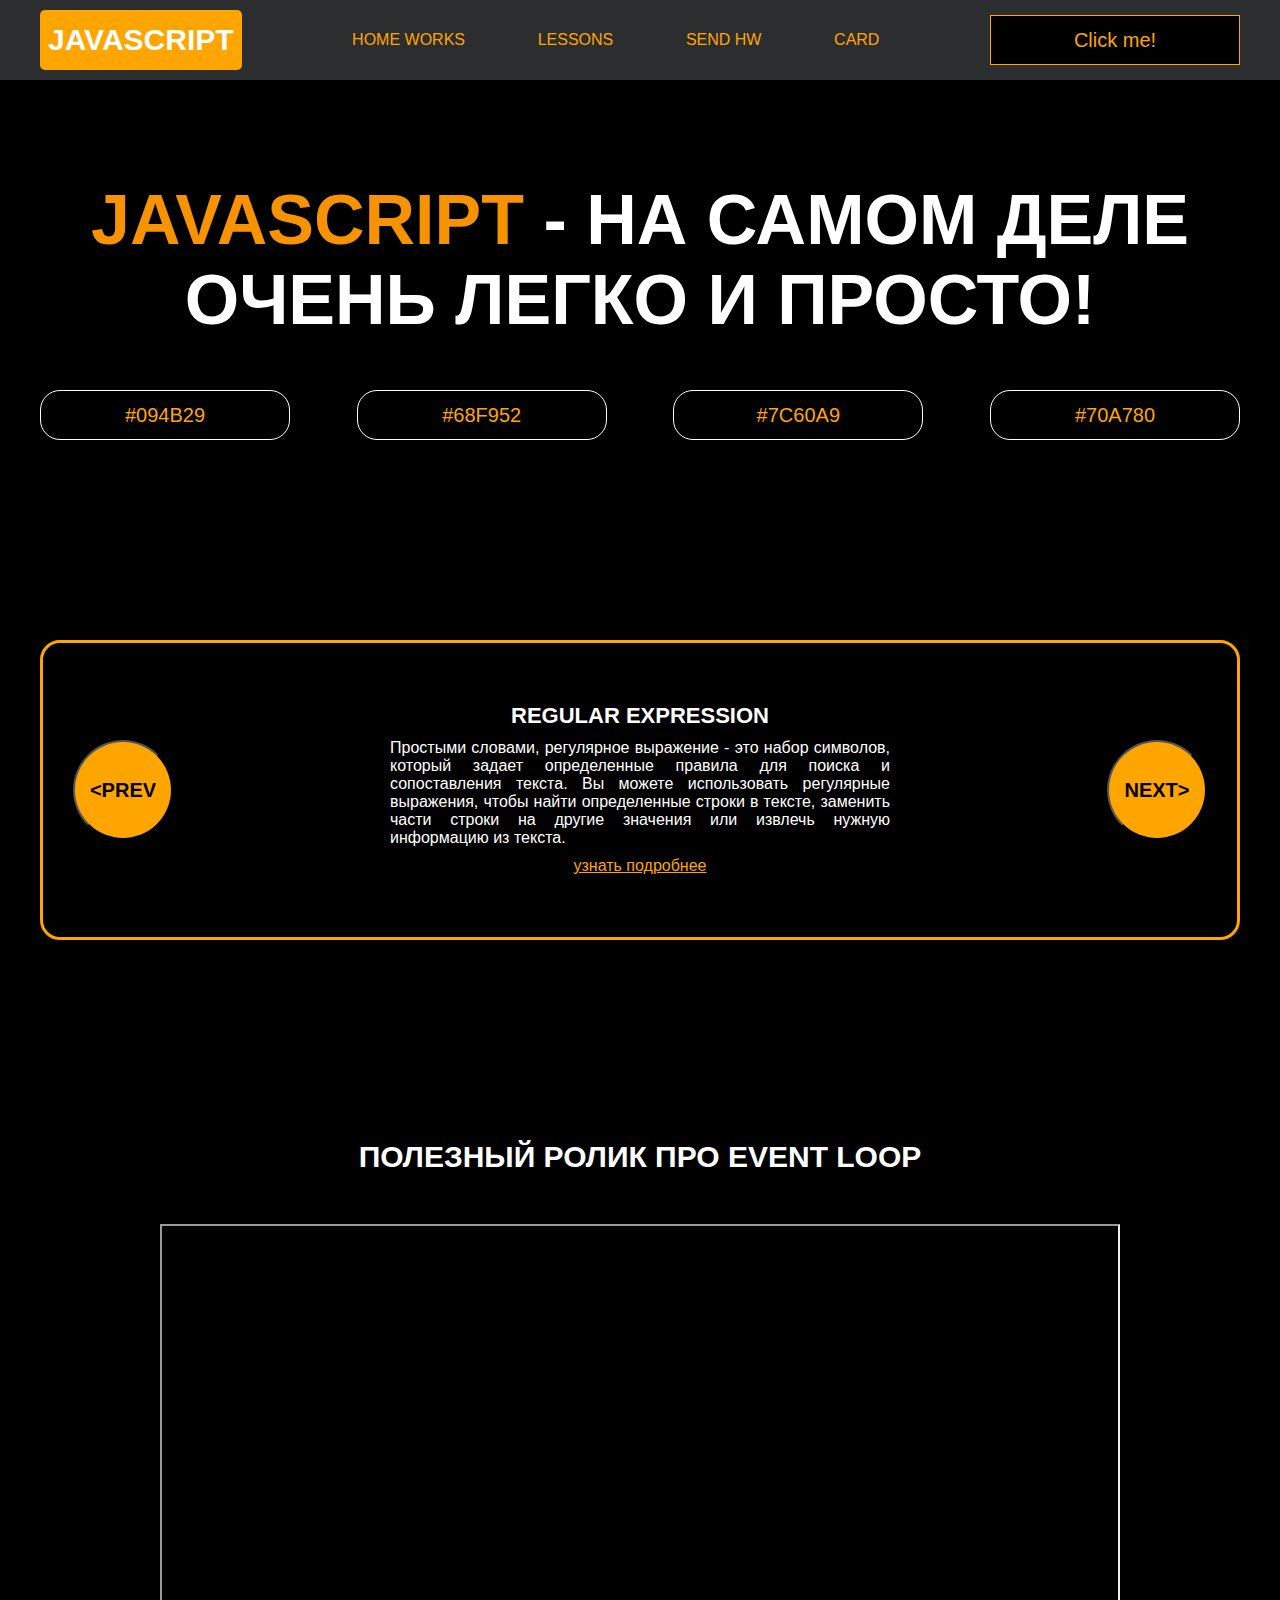
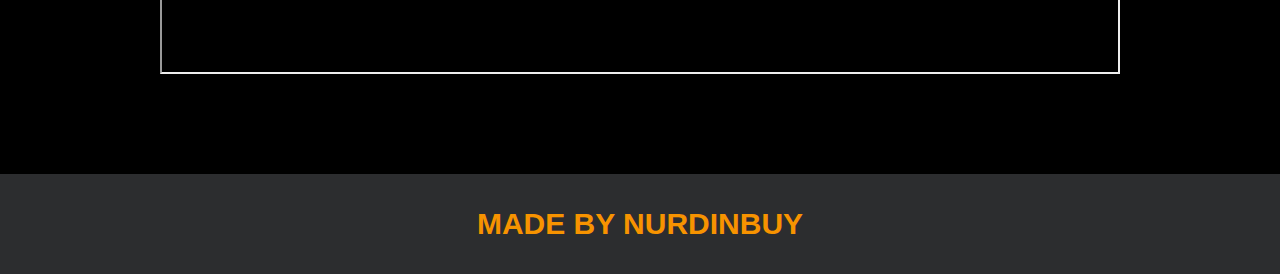
<file: project/project/index.html>
<!DOCTYPE html>
<html lang="en">
<head>
    <meta charset="UTF-8">
    <title>Java Script</title>
    <link rel="stylesheet" href="css/style.css">
    <link rel="stylesheet" href="css/core.css">
</head>
<body>

<div class="wrapper">
    <div class="header">
        <div class="container">
            <div class="inner_header">
                <a href="index.html">
                    <div class="logotype">
                        <h2>JavaScript</h2>
                    </div>
                </a>
                <ul class="menu">
                    <li class="menu_link">
                        <a href="pages/home_works.html">Home Works</a>
                    </li>
                    <li class="menu_link">
                        <a href="pages/lessons.html">Lessons</a>
                    </li>
                    <li class="menu_link">
                        <a href="https://t.me/NurDinBuy16" target="_blank">Send hw</a>
                    </li>
                    <li class="menu_link">
                        <a href="../pages/card.html">Card</a>
                    </li>
                </ul>
                <button class="btn" id="btn-get">Click me!</button>
            </div>
        </div>
    </div>
    <div class="main_block">
        <div class="container">
            <div class="inner_main">
                <h1><strong id="js-color">JavaScript</strong> - на самом деле очень легко и просто!</h1>
                <div class="colors-buttons">
                    <button class="btn btn-color"></button>
                    <button class="btn btn-color"></button>
                    <button class="btn btn-color"></button>
                    <button class="btn btn-color"></button>
                </div>
            </div>
        </div>
    </div>
    <div class="slider_block">
        <div class="container">
            <div class="inner_slider">
                <div class="slider">
                    <button class="btn-slide" id="prev">&lt;prev</button>
                    <div class="slide active_slide">
                        <div class="slide_card">
                            <h3>regular expression</h3>
                            <p>Простыми словами, регулярное выражение - это набор символов, который задает определенные правила для поиска и сопоставления текста. Вы можете использовать регулярные выражения, чтобы найти определенные строки в тексте, заменить части строки на другие значения или извлечь нужную информацию из текста.</p>
                            <a href="https://developer.mozilla.org/ru/docs/Web/JavaScript/Guide/Regular_expressions" target="_blank">узнать подробнее</a>
                        </div>
                    </div>
                    <div class="slide">
                        <div class="slide_card">
                            <h3>recursion</h3>
                            <p>Простыми словами, рекурсия - это, когда функция делает повторяющиеся вызовы самой себя для решения задачи, пока не достигнет определенного условия выхода из рекурсии.</p>
                            <a href="https://learn.javascript.ru/recursion" target="_blank">узнать подробнее</a>
                        </div>
                    </div>
                    <div class="slide">
                        <div class="slide_card">
                            <h3>json</h3>
                            <p>Простыми словами, JSON - это способ представления данных в виде текста, чтобы они могли быть легко поняты и использованы различными программами. Он использует простые правила для описания объектов и массивов, а также для представления простых типов данных, таких как строки, числа, логические значения и т.д.</p>
                            <a href="https://developer.mozilla.org/ru/docs/Learn/JavaScript/Objects/JSON" target="_blank">узнать подробнее</a>
                        </div>
                    </div>
                    <div class="slide">
                        <div class="slide_card">
                            <h3>event loop</h3>
                            <p>Простыми словами, event loop похож на дежурного, который непрерывно проверяет, произошло ли какое-либо событие, и реагирует на него, когда оно происходит. Он имеет список задач, которые нужно выполнить, и он перебирает этот список событий одно за другим, обрабатывая каждое событие, когда оно наступает.</p>
                            <a href="https://highload.today/kak-ustroen-event-loop-v-javascript-parallelnaya-model-i-tsikl-sobytij/" target="_blank">узнать подробнее</a>
                        </div>
                    </div>
                    <button class="btn-slide" id="next">next&gt;</button>
                </div>
            </div>
        </div>
    </div>
    <div class="block_video">
        <div class="container">
            <h3>Полезный ролик про Event Loop</h3>
            <div class="inner_block_video">
                <iframe width="80%" height="450" src="https://www.youtube.com/embed/zDlg64fsQow" title="YouTube video player" frameborder="2" allow="autoplay; clipboard-write; encrypted-media; gyroscope; picture-in-picture; web-share" allowfullscreen></iframe>
            </div>
        </div>
    </div>
    <div class="footer">
        <div class="container">
            <a href="https://www.instagram.com/nurdinbuy/" target="_blank">
                <div class="inner_footer">
                    <h2>Made by NurDinBuy</h2>
                </div>
            </a>
        </div>
    </div>
</div>

<div class="modal">
    <div class="modal_dialog">
        <div class="modal_content">
            <form action="#">
                <div class="modal_close">&times;</div>
                <div class="modal_title">Мы свяжемся с вами как можно быстрее!</div>
                <input required placeholder="Ваше имя" name="name" type="text" class="modal_input">
                <input required placeholder="Ваш номер телефона" name="phone" type="phone" class="modal_input">
                <button class="btn btn_dark btn_min">Перезвонить мне</button>
            </form>
        </div>
    </div>
</div>

<div class="modal">
    <div class="modal_dialog">
        <div class="modal_content">
            <form action="#">
                <div class="modal_close">&times;</div>
                <div class="modal_title">Мы свяжемся с вами как можно быстрее!</div>
                <input required placeholder="Ваше имя" name="name" type="text" class="modal_input">
                <input required placeholder="Ваш номер телефона" name="phone" type="phone" class="modal_input">
                <button class="btn btn_dark btn_min">Перезвонить мне</button>
            </form>
        </div>
    </div>
</div>

</body>
<script src="js/main.js"></script>
</html>
</file>
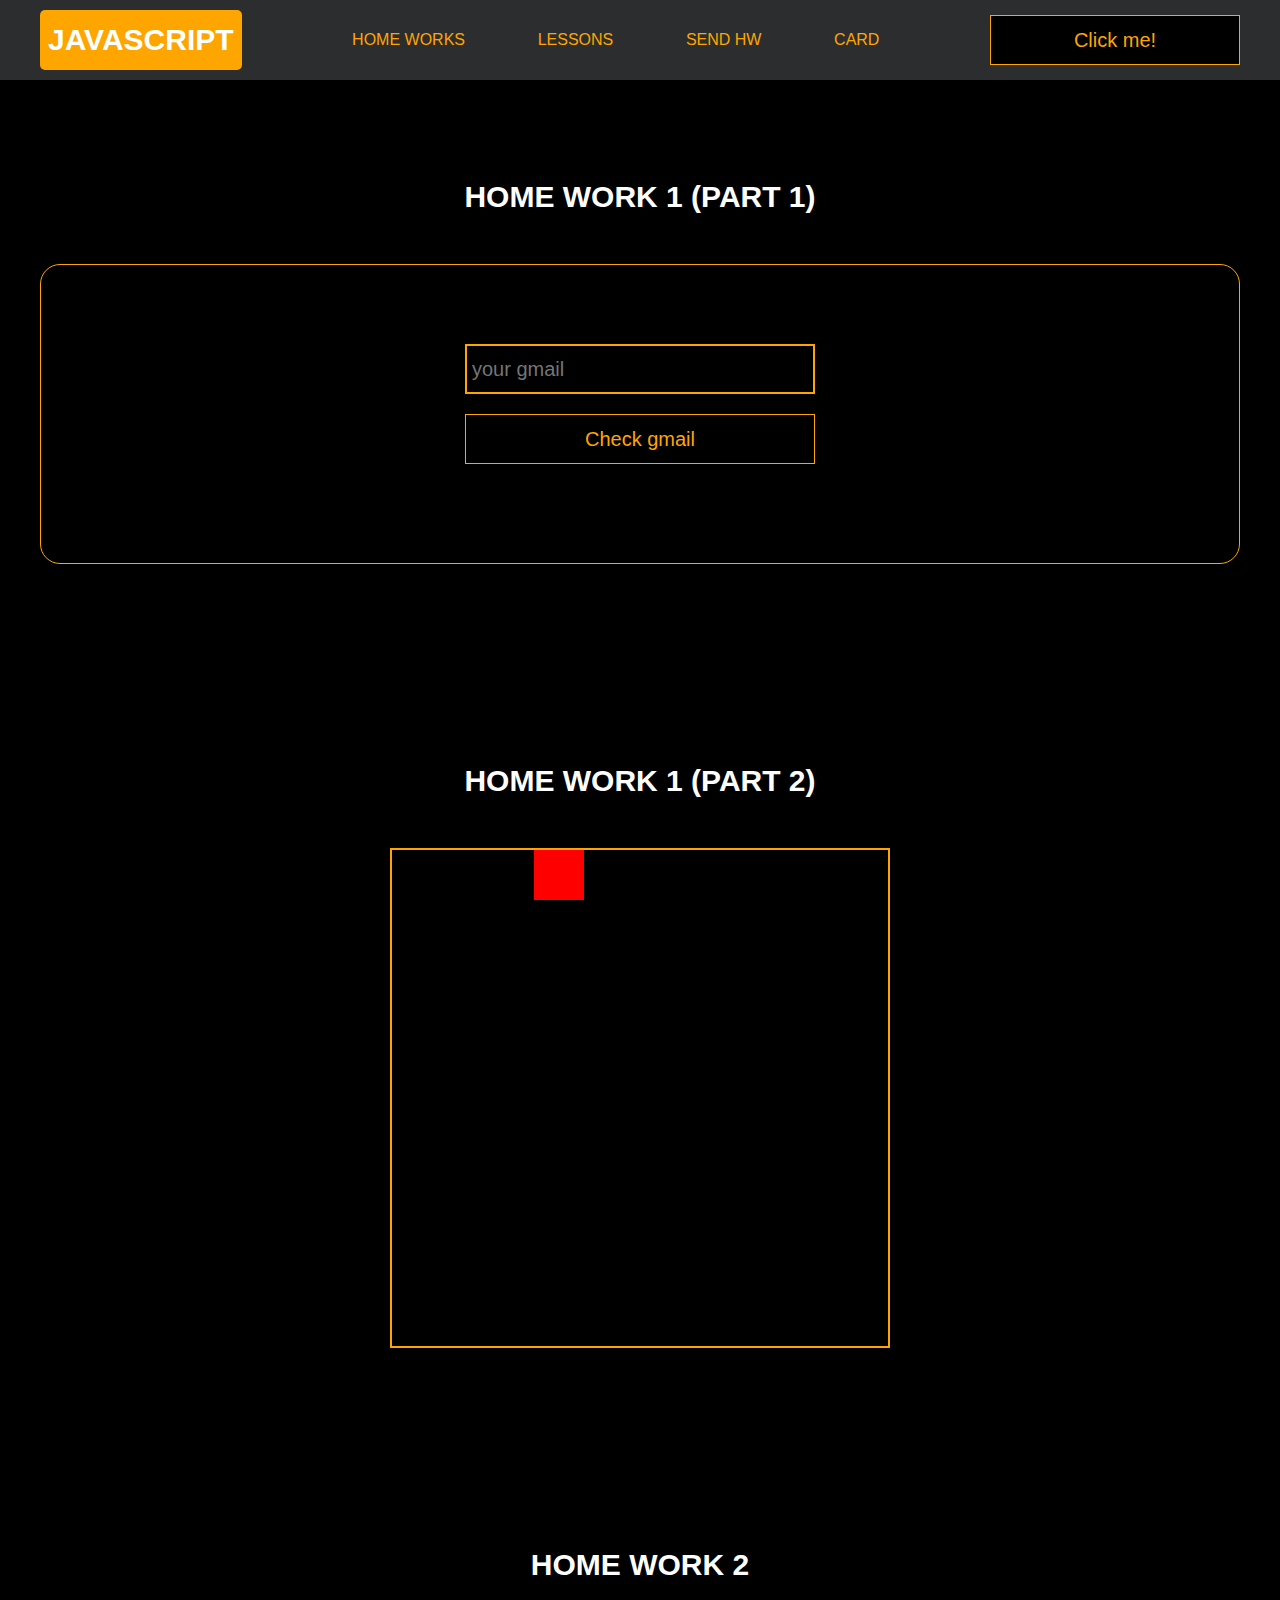
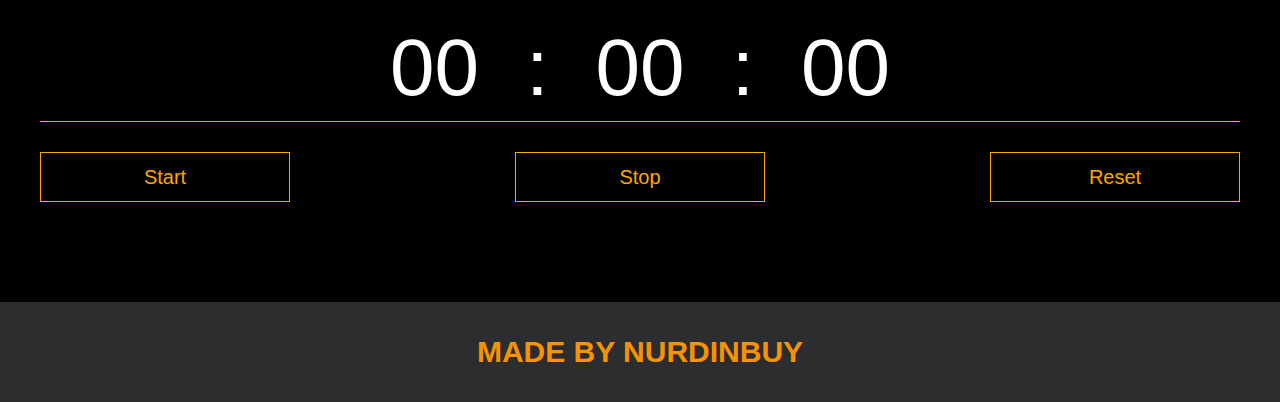
<file: project/project/pages/home_works.html>
<!DOCTYPE html>
<html lang="en">
<head>
    <meta charset="UTF-8">
    <title>Home Works</title>
    <link rel="stylesheet" href="../css/style.css">
    <link rel="stylesheet" href="../css/core.css">
    <link rel="stylesheet" href="../css/home_works.css">
</head>
<body>

<div class="wrapper">
    <div class="header">
        <div class="container">
            <div class="inner_header">
                <a href="../index.html">
                    <div class="logotype">
                        <h2>Java<span>Script</span></h2>
                    </div>
                </a>
                <ul class="menu">
                    <li class="menu_link">
                        <a href="../pages/home_works.html">Home Works</a>
                    </li>
                    <li class="menu_link">
                        <a href="../pages/lessons.html">Lessons</a>
                    </li>
                    <li class="menu_link">
                        <a href="https://t.me/NurDinBuy16" target="_blank">Send hw</a>
                    </li>
                    <li class="menu_link">
                        <a href="../pages/card.html">Card</a>
                    </li>
                </ul>
                <button class="btn" id="btn-get">Click me!</button>
            </div>
        </div>
    </div>
    <div class="gmail_block">
        <div class="container">
            <h3>Home work 1 (part 1)</h3>
            <div class="inner_gmail_block">
                <div class="form_gmail">
                    <label for="gmail_input"></label>
                    <input type="text" id="gmail_input" placeholder="your gmail">
                    <button class="btn" id="gmail_button">Check gmail</button>
                    <span class="checker" id="gmail_result"></span>
                </div>
            </div>
        </div>
    </div>
    <div class="move_block">
        <div class="container">
            <h3>Home work 1 (part 2)</h3>
            <div class="inner_move_block">
                <div class="parent_block">
                    <div class="child_block"></div>
                </div>
            </div>
        </div>
    </div>

    <div class="stopwatch">
        <div class="container">
            <h3>Home work 2 </h3>
            <div class="time">
                <div class="time_block">
                    <div class="interval" id="minutes">00</div>
                    <div class="break">:</div>
                    <div class="interval" id="seconds">00</div>
                    <div class="break">:</div>
                    <div class="interval" id="ml-seconds">00</div>
                </div>
            </div>
            <div class="time_buttons">
                <button class="btn" id="start">Start</button>
                <button class="btn" id="stop">Stop</button>
                <button class="btn" id="reset">Reset</button>
            </div>
        </div>
    </div>

    <div class="footer">
        <div class="container">
            <a href="https://www.instagram.com/nurdinbuy/" target="_blank">
                <div class="inner_footer">
                    <h2>Made by NurDinBuy</h2>
                </div>
            </a>
        </div>
    </div>
</div>

<div class="modal">
    <div class="modal_dialog">
        <div class="modal_content">
            <form action="#">
                <div class="modal_close">&times;</div>
                <div class="modal_title">Мы свяжемся с вами как можно быстрее!</div>
                <input required placeholder="Ваше имя" name="name" type="text" class="modal_input">
                <input required placeholder="Ваш номер телефона" name="phone" type="phone" class="modal_input">
                <button class="btn btn_dark btn_min">Перезвонить мне</button>
            </form>
        </div>
    </div>
</div>

</body>
<script src="../js/home_works.js"></script>
</html>
</file>
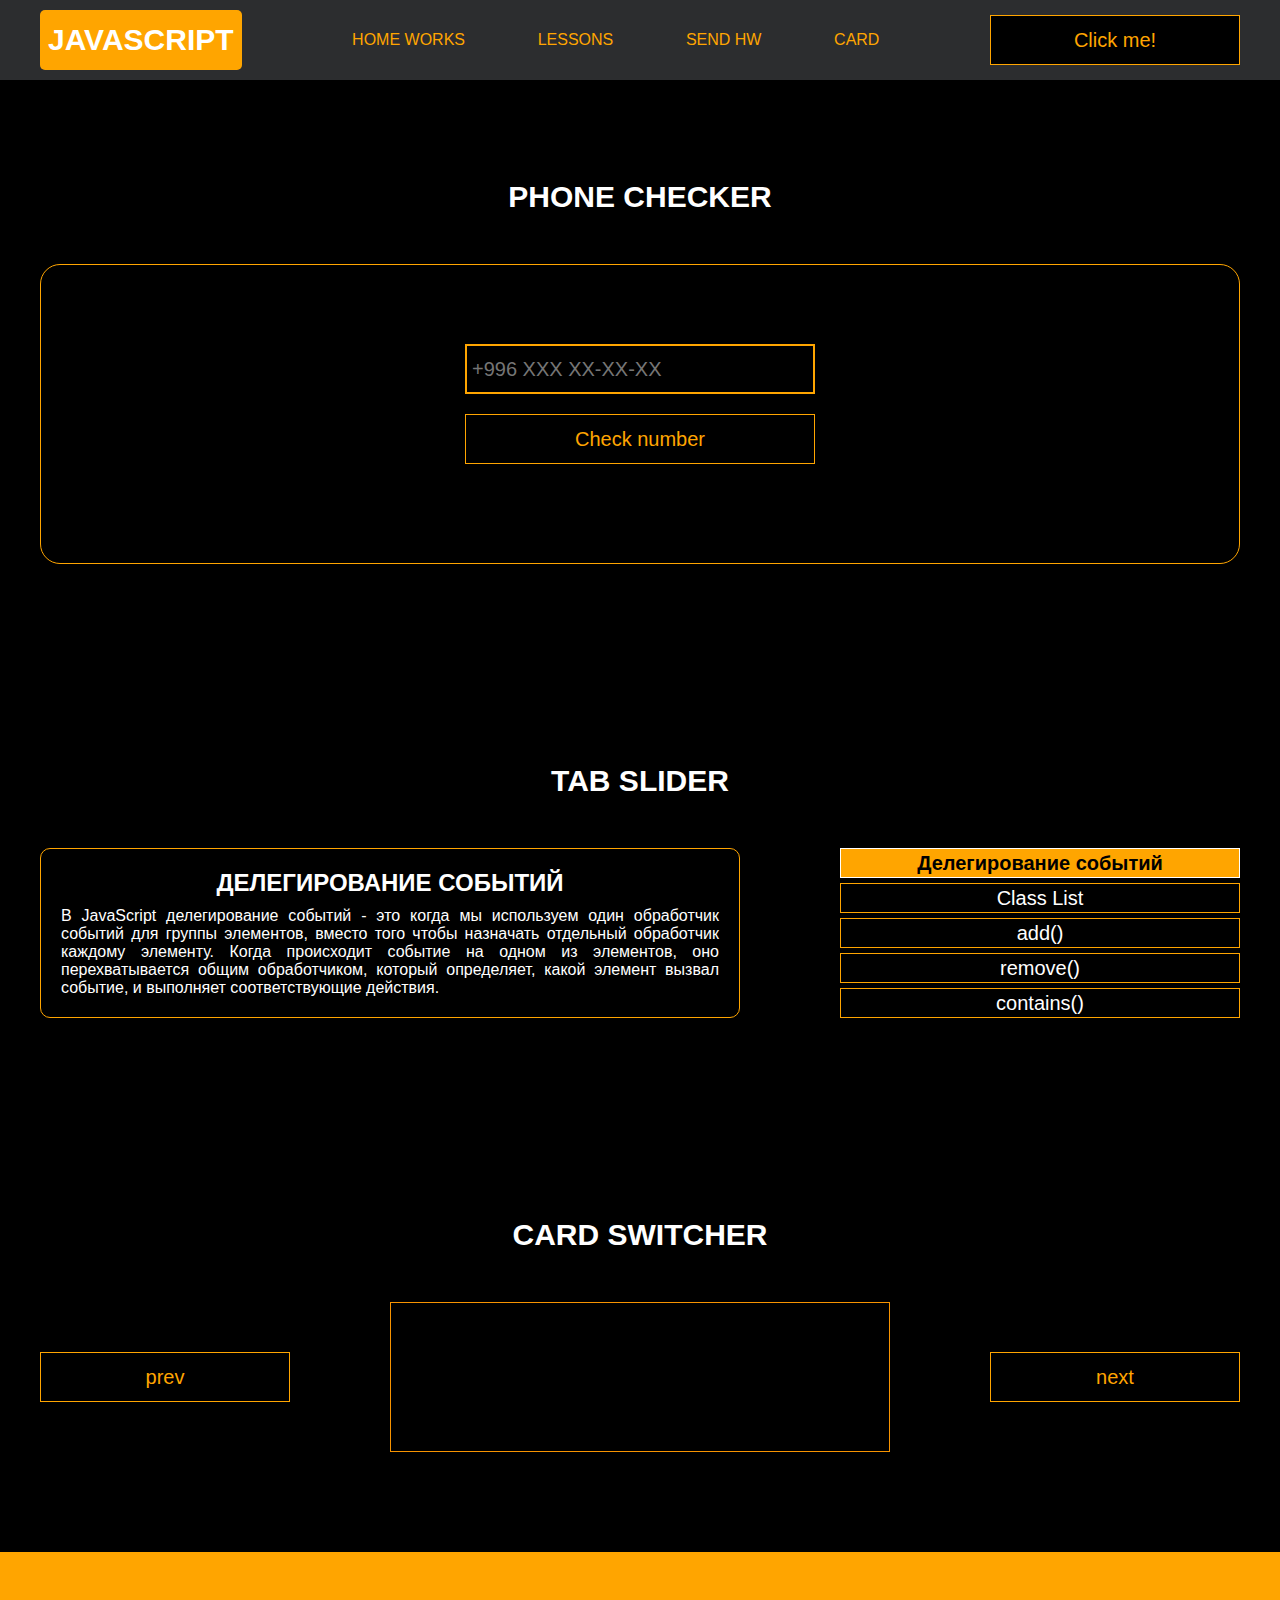
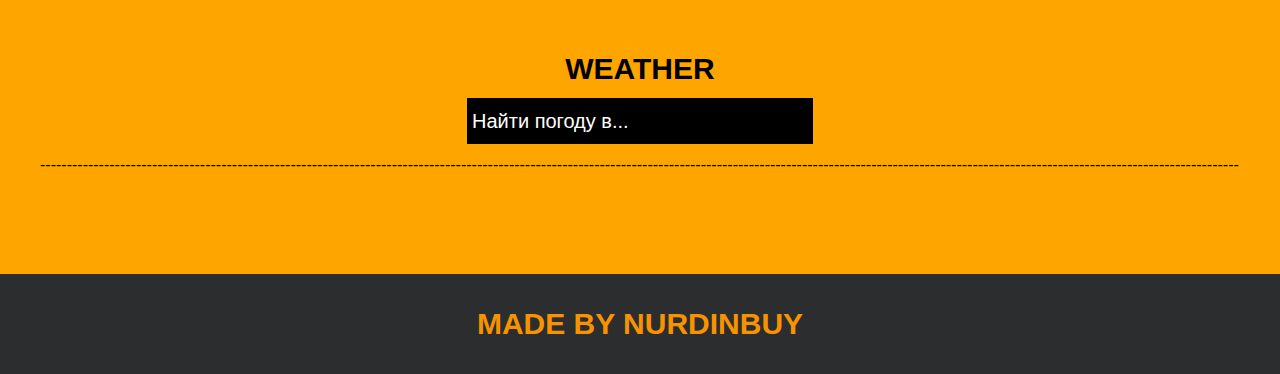
<file: project/project/pages/lessons.html>
<!DOCTYPE html>
<html lang="en">
<head>
    <meta charset="UTF-8">
    <title>Lessons</title>
    <link rel="stylesheet" href="../css/style.css">
    <link rel="stylesheet" href="../css/core.css">
    <link rel="stylesheet" href="../css/lessons.css">
</head>
<body>

<div class="wrapper">
    <div class="header">
        <div class="container">
            <div class="inner_header">
                <a href="../index.html">
                    <div class="logotype">
                        <h2>Java<span>Script</span></h2>
                    </div>
                </a>
                <ul class="menu">
                    <li class="menu_link">
                        <a href="../pages/home_works.html">Home Works</a>
                    </li>
                    <li class="menu_link">
                        <a href="../pages/lessons.html">Lessons</a>
                    </li>
                    <li class="menu_link">
                        <a href="https://t.me/NurDinBuy16" target="_blank">Send hw</a>
                    </li>
                    <li class="menu_link">
                        <a href="../pages/card.html">Card</a>
                    </li>
                </ul>
                <button class="btn" id="btn-get">Click me!</button>
            </div>
        </div>
    </div>

    <div class="phone_block">
        <div class="container">
            <h3>Phone checker</h3>
            <div class="inner_phone_block">
                <div class="form_phone">
                    <label for="phone_input"></label>
                    <input type="text" id="phone_input" placeholder="+996 XXX XX-XX-XX">
                    <button class="btn" id="phone_button">Check number</button>
                    <span class="checker" id="phone_result"></span>
                </div>
            </div>
        </div>
    </div>

    <div class="tab_slider">
        <div class="container">
            <h3>tab slider</h3>
            <div class="inner_tab_slider">
                <div class="tab_contents_block">
                    <div class="tab_content_block">
                        <h4>Делегирование событий</h4>
                        <p>В JavaScript делегирование событий - это когда мы используем один обработчик событий для группы элементов, вместо того чтобы назначать отдельный обработчик каждому элементу. Когда происходит событие на одном из элементов, оно перехватывается общим обработчиком, который определяет, какой элемент вызвал событие, и выполняет соответствующие действия.</p>
                    </div>
                    <div class="tab_content_block">
                        <h4>classList</h4>
                        <p>classList в JavaScript - это свойство, которое позволяет нам работать с классами элемента HTML. С помощью classList мы можем добавлять, удалять или проверять наличие классов у элемента. Допустим, у нас есть элемент на веб-странице, и мы хотим изменить его классы с помощью JavaScript. Вместо того, чтобы обращаться напрямую к атрибуту class, мы можем использовать свойство classList этого элемента. </p>
                    </div>
                    <div class="tab_content_block">
                        <h4>add()</h4>
                        <p>Метод add позволяет добавить новый класс к списку классов элемента. Например, element.classList.add('new-class') добавит класс с именем "new-class" к элементу.</p>
                    </div>
                    <div class="tab_content_block">
                        <h4>remove()</h4>
                        <p>Метод remove позволяет удалить класс из списка классов элемента. Например, element.classList.remove('old-class') удалит класс с именем "old-class" из элемента.</p>
                    </div>
                    <div class="tab_content_block">
                        <h4>contains()</h4>
                        <p>Метод contains позволяет проверить, содержит ли элемент определенный класс. Он возвращает true, если класс присутствует, и false, если его нет. Например, element.classList.contains('highlight') вернет true, если у элемента есть класс "highlight".</p>
                    </div>
                    <div class="tab_content_items">
                        <div class="tab_content_item tab_content_item_active">Делегирование событий</div>
                        <div class="tab_content_item">Class List</div>
                        <div class="tab_content_item">add()</div>
                        <div class="tab_content_item">remove()</div>
                        <div class="tab_content_item">contains()</div>
                    </div>
                </div>
            </div>
        </div>
    </div>

    <div class="card_switcher">
        <div class="container">
            <h3>Card Switcher</h3>
            <div class="inner_card_switcher">
                <button class="btn" id="btn-prev">prev</button>
                <div class="card"></div>
                <button class="btn" id="btn-next">next</button>
            </div>
        </div>
    </div>

    <div class="pogoda">
        <div class="container">
            <h3>Weather</h3>
            <div class="zapros">
                <input type="text" class="cityName" placeholder="Найти погоду в...">
            </div>
            <div class="otvet">
                <p class="city"></p>
                <span>[base64]</span>
                <p class="temp"></p>
            </div>
        </div>
    </div>

    <div class="footer">
        <div class="container">
            <a href="https://www.instagram.com/nurdinbuy/" target="_blank">
                <div class="inner_footer">
                    <h2>Made by NurDinBuy</h2>
                </div>
            </a>
        </div>
    </div>
</div>

<div class="modal">
    <div class="modal_dialog">
        <div class="modal_content">
            <form action="#">
                <div class="modal_close">&times;</div>
                <div class="modal_title">Мы свяжемся с вами как можно быстрее!</div>
                <input required placeholder="Ваше имя" name="name" type="text" class="modal_input">
                <input required placeholder="Ваш номер телефона" name="phone" type="phone" class="modal_input">
                <button class="btn btn_dark btn_min">Перезвонить мне</button>
            </form>
        </div>
    </div>
</div>

</body>
<script src="../js/lesson.js"></script>
</html>
</file>
<file: project/project/css/style.css>
/* HEADER */

.header {
    height: 80px;
    background: #2c2d2f;
    display: flex;
    align-items: center;
    width: 100%;
}

.inner_header {
    height: 100%;
    display: flex;
    align-items: center;
    justify-content: space-between;
}

/* LOGOTYPE */

.logotype {
    display: flex;
    align-items: center;
    justify-content: center;
    font-size: 22px;
    height: 60px;
    width: fit-content;
    background: orange;
    padding: 8px;
    color: white;
    border-radius: 5px;
    cursor: pointer;
}

/* HEADER MENU */

.menu {
    display: flex;
    justify-content: space-around;
    width: 600px;
}

.menu_link a {
    color: orange;
    text-transform: uppercase;
}

.menu_link a:hover {
    text-decoration: underline;
}

/* MAIN BLOCK */

.main_block {
    padding: 100px 0;
    background: black;
}

/* BUTTONS COLOR PICKER */

.colors-buttons {
    display: flex;
    justify-content: space-between;
    margin-top: 50px;
}

.btn-color {
    border-radius: 20px;
    border-color: white !important;
}

/* FOOTER */

.footer {
    background: #2c2d2f;
    width: 100%;
}

.inner_footer {
    display: flex;
    align-items: center;
    justify-content: center;
    height: 100px;
}

.footer h2 {
    text-transform: uppercase;
    color: #F79300;
    font-weight: 600;
}


/* SLIDER BLOCK */

.slider_block {
    padding: 100px 0;
    background: black;
}

.slider {
    position: relative;
    width: 100%;
    height: 300px;
    overflow: hidden;
    border: 3px solid orange;
    border-radius: 20px;
    display: flex;
    align-items: center;
    justify-content: space-between;
    padding: 0 30px;
}

.slide {
    position: absolute;
    top: 60px;
    left: 0;
    width: 100%;
    height: 100%;
    display: none;
    transition: opacity 0.5s ease-in-out;
}

.slide_card {
    color: white;
    margin: 0 auto;
    width: 500px;
    text-align: center;
}

.slide_card h3 {
    color: white;
    text-transform: uppercase;
    font-size: 22px;
}

.slide_card p {
    font-size: 16px;
    text-align: justify;
    margin: 10px 0;
}

.slide_card a {
    color: orange;
    text-decoration: underline;
}

.slide.active_slide {
    display: block;
}

/* VIDEO BLOCK */

.block_video {
    background: black;
    padding: 100px 0;
}

.inner_block_video {
    display: flex;
    justify-content: center;
    margin-top: 50px;
}

/* MODAL */

.modal {
    position: fixed;
    height: 100%;
    width: 100%;
    top: 0;
    left: 0;
    z-index: 2;
    background: rgba(0, 0, 0, 0.8);
    display: none;
}

.modal_dialog {
    max-width: 500px;
    margin: 40px auto;
}

.modal_content {
    position: relative;
    width: 100%;
    padding: 40px;
    background-color: black;
    border: 2px solid orange;
    border-radius: 4px;
    max-height: 80vh;
    overflow-y: auto;
}

.modal_content form {
    display: flex;
    flex-direction: column;
    align-items: center;
}

.modal_close {
    position: absolute;
    top: 8px;
    right: 14px;
    font-size: 30px;
    color: red;
    opacity: 0.5;
    font-weight: 700;
    border: none;
    background-color: transparent;
    cursor: pointer;
}

.modal_title {
    text-align: center;
    font-size: 22px;
    text-transform: uppercase;
    color: white;
}

.modal_input, .btn_min {
    width: 100% !important;
    margin-top: 10px;
}
</file>
<file: project/project/css/core.css>
* {
    margin: 0;
    padding: 0;
    box-sizing: border-box;
}

.container {
    width: 1200px;
    margin: 0 auto;
}

body {
    font-family: "Britannic Bold", sans-serif;
    background: #c2d0d0;
}

.btn {
    width: 250px;
    height: 50px;
    font-size: 20px;
    cursor: pointer;
    border: 1px solid orange;
    background: black;
    color: orange;
}

.btn:hover {
    background: #414349;
}

.btn:active {
    background: #56585D;
    border: 2px solid orange;
}

a {
    text-decoration: none;
}

li {
    list-style: none;
}

h1 {
    text-align: center;
    font-size: 70px;
    color: white;
    margin: 0 auto;
    text-transform: uppercase;
    font-weight: 600;
}

h2 {
    text-align: center;
    font-size: 30px;
    color: white;
    margin: 0 auto;
    text-transform: uppercase;
    font-weight: 600;
}

h3 {
    text-align: center;
    font-size: 30px;
    color: white;
    margin: 0 auto;
    text-transform: uppercase;
    font-weight: 600;
}

h4 {
    font-size: 24px;
    color: white;
    text-transform: uppercase;
    font-weight: 600;
}

strong {
    color: #F79300;
}

label {
    font-size: 24px;
    color: orange;
}

input {
    width: 350px;
    height: 50px;
    font-size: 20px;
    padding-left: 5px;
    color: orange;
    background: black;
    border: 2px solid orange;
}

.checker {
    color: white;
    font-size: 30px;
}

.btn-slide {
    display: block;
    width: 100px;
    height: 100px;
    background: orange;
    color: black;
    font-size: 20px;
    text-transform: uppercase;
    border-radius: 50%;
    font-weight: 800;
    z-index: 1;
}

.btn-slide:hover {
    background: #b68733 !important;
    cursor: pointer;
    color: white;
}
</file>
<file: project/project/css/home_works.css>
/* GMAIL BLOCK */

.gmail_block {
    background: black;
    padding: 100px 0;
}

.inner_gmail_block {
    margin-top: 50px;
    display: flex;
    justify-content: space-evenly;
    border: 1px solid orange;
    height: 300px;
    border-radius: 20px;
    align-items: center;
}

.form_gmail {
    display: flex;
    flex-direction: column;
    align-items: center;
}

.form_gmail button {
    width: 100%;
    margin: 20px 0;
}

/* MOVE BLOCK */

.move_block {
    background: black;
    padding: 100px 0;
}

.parent_block {
    height: 500px;
    width: 500px;
    border: 2px solid orange;
    position: relative;
    margin: 0 auto;
}

.child_block {
    position: absolute;
    width: 50px;
    height: 50px;
    background: red;
}

.inner_move_block {
    margin-top: 50px;
}

/* STOP WATCH */

.time {
    color: white;
    display: flex;
    justify-content: center;
    font-size: 80px;
    height: 100px;
    width: 100%;
    border-bottom: 1px solid orange;
    margin-top: 40px;
}

.time_block {
    display: flex;
    width: 500px;
    justify-content: space-between;
}

.stopwatch {
    padding: 100px 0;
    background: black;
}

.time_buttons {
    margin-top: 30px;
    width: 100%;
    display: flex;
    justify-content: space-between;
}
</file>
<file: project/project/css/lessons.css>
/* PHONE CHECKER */

.phone_block {
    background: black;
    padding: 100px 0;
}

.inner_phone_block {
    margin-top: 50px;
    display: flex;
    justify-content: space-evenly;
    border: 1px solid orange;
    height: 300px;
    border-radius: 20px;
    align-items: center;
}

.form_phone {
    display: flex;
    flex-direction: column;
    align-items: center;
}

.form_phone button {
    width: 100%;
    margin: 20px 0;
}

/* TAB SLIDER */

.tab_slider {
    background: black;
    padding: 100px 0;
}

.tab_content_block {
    width: 700px;
    border: 1px solid orange;
    padding: 20px;
    border-radius: 10px;
    text-align: center;
    display: flex;
    align-items: center;
    flex-direction: column;
    justify-content: center;
    height: 170px;
}

.tab_content_block p {
    color: white;
    margin-top: 10px;
    text-align: justify;
}

.tab_content_items {
    width: 400px;
    display: flex;
    flex-direction: column;
    row-gap: 5px;
}

.tab_content_item {
    padding: 10px;
    height: 30px;
    color: white;
    border: 1px solid orange;
    text-align: center;
    font-size: 20px;
    cursor: pointer;
    display: grid;
    place-content: center;
}

.tab_content_item_active {
    background: orange;
    color: black;
    font-weight: 600;
    border: 1px solid white;
}

.tab_contents_block {
    display: flex;
    justify-content: space-between;
    align-items: center;
    margin-top: 50px;
}

/*------CARD SWITCHER------*/

.card_switcher {
    background-color: black;
    padding: 100px 0;
}

.card {
    width: 500px;
    height: 150px;
    border: 1px solid #F79300;
    text-align: center;
    display: flex;
    flex-direction: column;
    justify-content: space-around;
    align-items: center;
    padding: 10px;
}

.card p {
    color: #F79300;
    font-size: 20px;
}

.card span {
    color: white;
    font-size: 30px;
}

.inner_card_switcher {
    margin-top: 50px;
    display: flex;
    align-items: center;
    justify-content: space-between;
}

/*POGODA*/
.pogoda {
    background-color: orange;
    padding: 100px 0;
}
.zapros {
    text-align: center;
    display: flex;
    flex-direction: column;
    justify-content: space-around;
    align-items: center;
    padding: 10px;
}
.zapros ::placeholder{
    color: white;
    font-size: 20px;
}
.otvet p {
    color: black;
    font-size: 25px;
}
.pogoda h3 {
    color: black;
}
</file>
